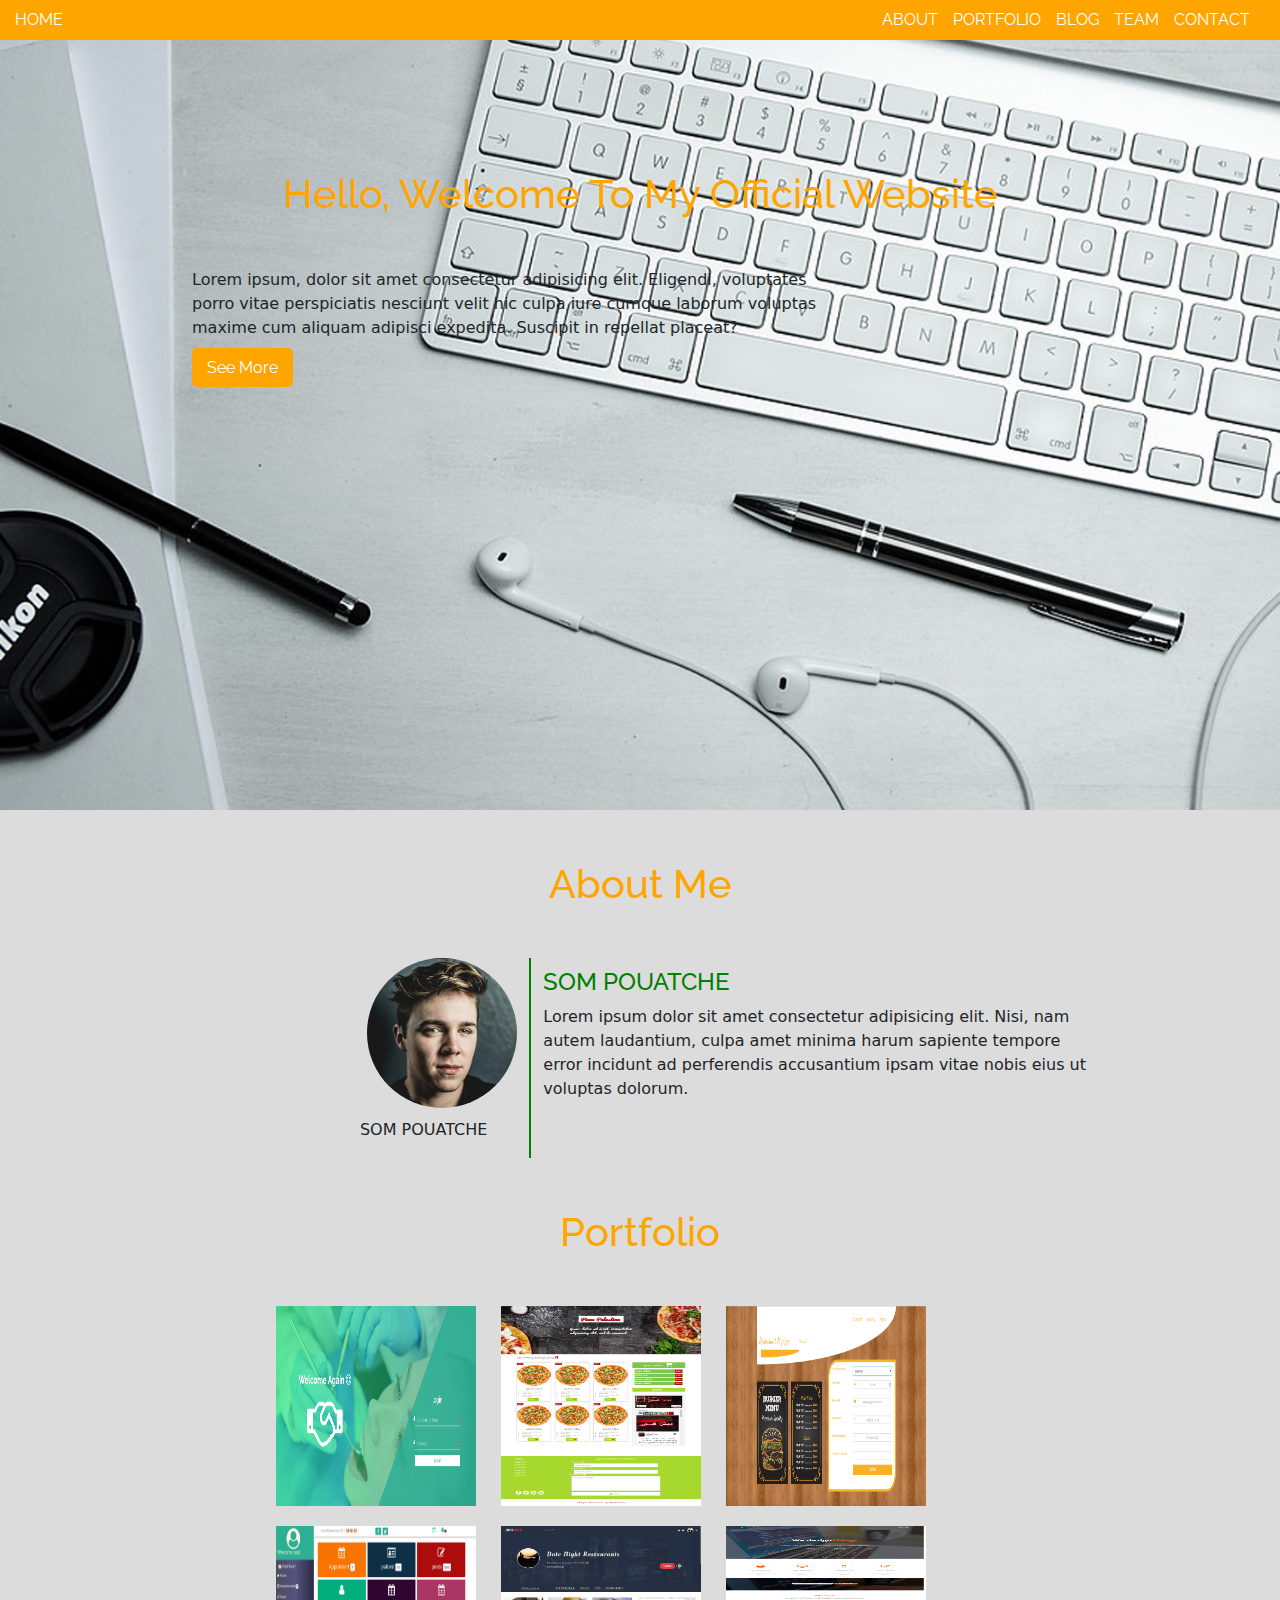
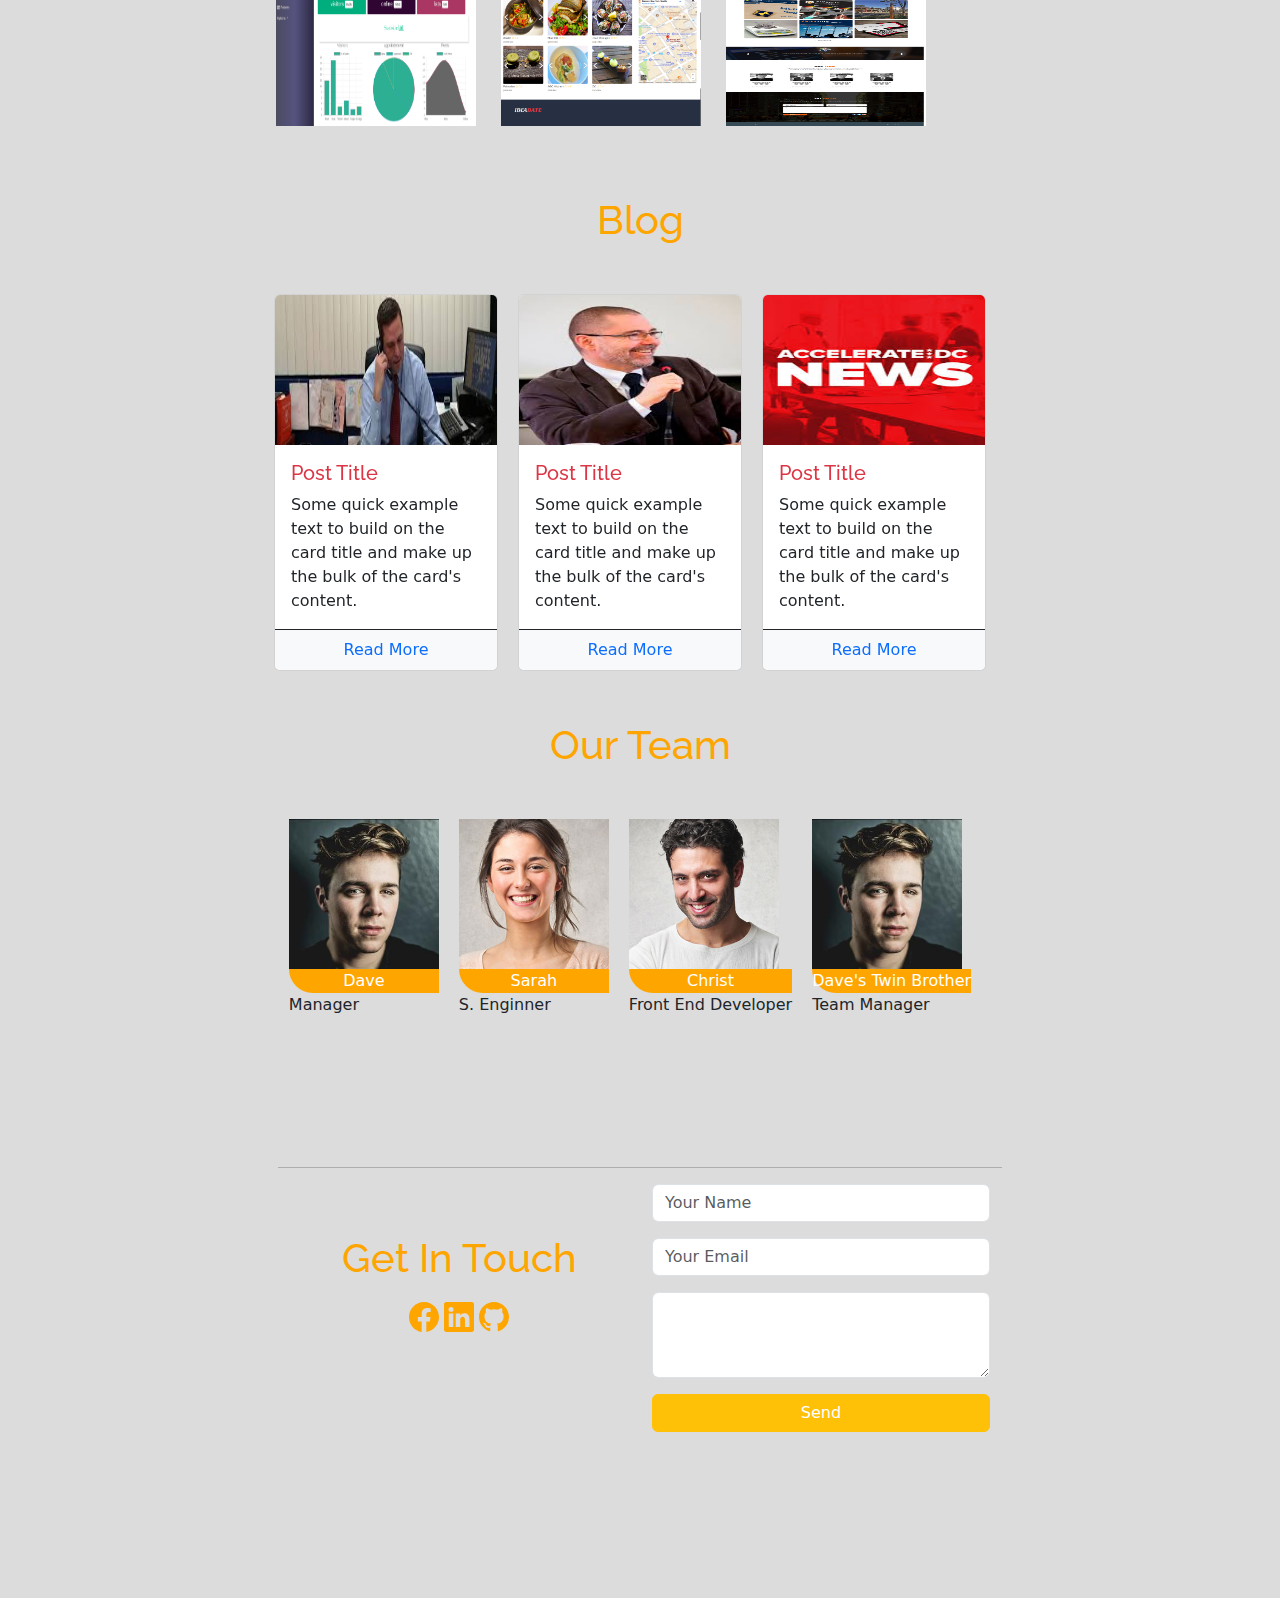
<file: DI_Bootcamp/PortfolioProject/index.html>
<!DOCTYPE html>
<html lang="en">
<head>
    <meta charset="UTF-8">
    <meta http-equiv="X-UA-Compatible" content="IE=edge">
    <meta name="viewport" content="width=device-width, initial-scale=1.0">
    <link href="https://cdn.jsdelivr.net/npm/bootstrap@5.2.3/dist/css/bootstrap.min.css" rel="stylesheet">
    <script src="https://cdn.jsdelivr.net/npm/bootstrap@5.2.3/dist/js/bootstrap.bundle.min.js"></script>
    <link rel="stylesheet" href="main.css">
    <title>Portfolio</title>
</head>
<body>
    
    <div class="banniere" id="#home">
        <header class="header">
          <a href="#home">HOME</a>
            <nav>
                <ul>
                    <li><a href="#about">ABOUT</a></li>
                    <li><a href="#portfolio">PORTFOLIO</a></li>
                    <li><a href="#blog">BLOG</a></li>
                    <li><a href="#team">TEAM</a></li>
                    <li><a href="#contact">CONTACT</a></li>
                </ul>
            </nav>
        </header>
        <div class="entete">
            <h1>hello, welcome to my official website</h1>
            <p class="text">Lorem ipsum, dolor sit amet consectetur adipisicing elit. Eligendi, voluptates  <br>
                porro vitae perspiciatis nesciunt velit hic culpa iure cumque laborum voluptas <br>
                 maxime cum aliquam adipisci expedita. Suscipit in repellat placeat?</p>
            <div class="bouton"><a href="#">See More</a></div>
        </div>
    </div>
    <section class="about" id="about">
        <div class="col-md-12">
            <h1>about me</h1>
        </div>
        <div class="row">
            <div class="col-md-5 cadre1">
                <img src="images/face1.jpg" alt="face1">
                <p class="cadre1_nom">SOM POUATCHE</p>
            </div>
            <div class="col-md-7 cadre2">
                <h4>SOM POUATCHE</h4>
                <p class="cadre2_text">
                    Lorem ipsum dolor sit amet consectetur adipisicing elit. Nisi, nam autem laudantium, culpa
                     amet minima harum sapiente tempore error incidunt ad perferendis accusantium ipsam vitae 
                     nobis eius ut voluptas dolorum.
                </p>

            </div>
        </div>
    </section>
    <section class="portfolio" id="portfolio">
        <div class="col-md-12">
            <h1>portfolio</h1>
        </div>
        <div class="image_folio">
            <img src="images/portfolio/port13.png" alt="" width="200" height="200">
            <img src="images/portfolio/port11.png" alt="" width="200" height="200">
            <img src="images/portfolio/port6.png" alt="" width="200" height="200">
            <img src="images/portfolio/port8.png" alt="" width="200" height="200">
            <img src="images/portfolio/port3.png" alt="" width="200" height="200">
            <img src="images/portfolio/port7.png" alt="" width="200" height="200">
        </div>
    </section>
    <section class="blog" id="blog">
        <div class="col-md-12">
            <h1>blog</h1>
        </div>
        <div class="image_blog">
            <div class="card" style="width: 14rem;">
                <img src="images/blog/polit.jpg" class="card-img-top" alt="image_blog" width="100" height="150">
                <div class="card-body">
                    <h5 class="card-title text-danger">Post Title</h5>
                    <p class="card-text">Some quick example text to build on the card title and make up the bulk of the card's content.</p>
                </div>
                <div class="card-footer bg-light border-dark text-primary text-center">Read More</div>
                
            </div>
            <div class="card" style="width: 14rem;">
                <img src="images/blog/imag2.jpg" class="card-img-top" alt="image_blog" width="100" height="150">
                <div class="card-body">
                    <h5 class="card-title text-danger">Post Title</h5>
                    <p class="card-text">Some quick example text to build on the card title and make up the bulk of the card's content.</p>
                </div>
                <div class="card-footer bg-light border-dark text-primary text-center">Read More</div>
                
            </div>
            <div class="card" style="width: 14rem;">
                <img src="images/blog/images.jpg" class="card-img-top" alt="image_blog" width="100" height="150">
                <div class="card-body">
                    <h5 class="card-title text-danger">Post Title</h5>
                    <p class="card-text">Some quick example text to build on the card title and make up the bulk of the card's content.</p>
                </div>
                <div class="card-footer bg-light border-dark text-primary text-center">Read More</div>
            </div>
        </div>
    </section>
    <section class="team" id="team">
        <div class="col-md-12">
            <h1>our team</h1>
        </div>
        <div class="image_team">
            <div class="team1">
                <img src="images/face1.jpg" alt="image_team" width="150" height="150">
                <div class="team1_name">Dave</div>
                <div>Manager</div>
            </div>
            <div class="team1">
                <img src="images/face2.jpg" alt="image_team" width="150" height="150">
                <div class="team1_name">Sarah</div>
                <div>S. Enginner</div>
            </div>
            <div class="team1">
                <img src="images/face3.jpg" alt="image_team" width="150" height="150">
                <div class="team1_name">Christ</div>
                <div>Front End Developer</div>
            </div>
            <div class="team1">
                <img src="images/face1.jpg" alt="image_team" width="150" height="150">
                <div class="team1_name">Dave's Twin Brother</div>
                <div>Team Manager</div>
            </div>
        </div>
    </section>
    
    <section class="row contact" id="contact">
        <hr>
        <div class="col-md-6">
            <h1>get in touch</h1>
            <div class="icone">
                <svg xmlns="http://www.w3.org/2000/svg" width="30" height="30" fill="currentColor" class="bi bi-facebook" viewBox="0 0 16 16">
                    <path d="M16 8.049c0-4.446-3.582-8.05-8-8.05C3.58 0-.002 3.603-.002 8.05c0 4.017 2.926 7.347 6.75 7.951v-5.625h-2.03V8.05H6.75V6.275c0-2.017 1.195-3.131 3.022-3.131.876 0 1.791.157 1.791.157v1.98h-1.009c-.993 0-1.303.621-1.303 1.258v1.51h2.218l-.354 2.326H9.25V16c3.824-.604 6.75-3.934 6.75-7.951z"/>
                </svg>
                <svg xmlns="http://www.w3.org/2000/svg" width="30" height="30" fill="currentColor" class="bi bi-linkedin" viewBox="0 0 16 16">
                    <path d="M0 1.146C0 .513.526 0 1.175 0h13.65C15.474 0 16 .513 16 1.146v13.708c0 .633-.526 1.146-1.175 1.146H1.175C.526 16 0 15.487 0 14.854V1.146zm4.943 12.248V6.169H2.542v7.225h2.401zm-1.2-8.212c.837 0 1.358-.554 1.358-1.248-.015-.709-.52-1.248-1.342-1.248-.822 0-1.359.54-1.359 1.248 0 .694.521 1.248 1.327 1.248h.016zm4.908 8.212V9.359c0-.216.016-.432.08-.586.173-.431.568-.878 1.232-.878.869 0 1.216.662 1.216 1.634v3.865h2.401V9.25c0-2.22-1.184-3.252-2.764-3.252-1.274 0-1.845.7-2.165 1.193v.025h-.016a5.54 5.54 0 0 1 .016-.025V6.169h-2.4c.03.678 0 7.225 0 7.225h2.4z"/>
                </svg>
                <svg xmlns="http://www.w3.org/2000/svg" width="30" height="30" fill="currentColor" class="bi bi-github" viewBox="0 0 16 16">
                    <path d="M8 0C3.58 0 0 3.58 0 8c0 3.54 2.29 6.53 5.47 7.59.4.07.55-.17.55-.38 0-.19-.01-.82-.01-1.49-2.01.37-2.53-.49-2.69-.94-.09-.23-.48-.94-.82-1.13-.28-.15-.68-.52-.01-.53.63-.01 1.08.58 1.23.82.72 1.21 1.87.87 2.33.66.07-.52.28-.87.51-1.07-1.78-.2-3.64-.89-3.64-3.95 0-.87.31-1.59.82-2.15-.08-.2-.36-1.02.08-2.12 0 0 .67-.21 2.2.82.64-.18 1.32-.27 2-.27.68 0 1.36.09 2 .27 1.53-1.04 2.2-.82 2.2-.82.44 1.1.16 1.92.08 2.12.51.56.82 1.27.82 2.15 0 3.07-1.87 3.75-3.65 3.95.29.25.54.73.54 1.48 0 1.07-.01 1.93-.01 2.2 0 .21.15.46.55.38A8.012 8.012 0 0 0 16 8c0-4.42-3.58-8-8-8z"/>
                </svg>
            </div>
        </div>
        <div class="col-md-6">
            <div class="mb-3">
                <input type="text" class="form-control" placeholder="Your Name">
            </div>
            <div class="mb-3">
                <input type="email" class="form-control" placeholder="Your Email">
            </div>
            <div class="mb-3">
                <textarea class="form-control" rows="3"></textarea>
            </div>
            <button class="btn btn-warning mb-3 col-md-12 text-white" type="submit">
                Send
            </button>
            
        </div>
    </section>
</body>
</html>
</file>
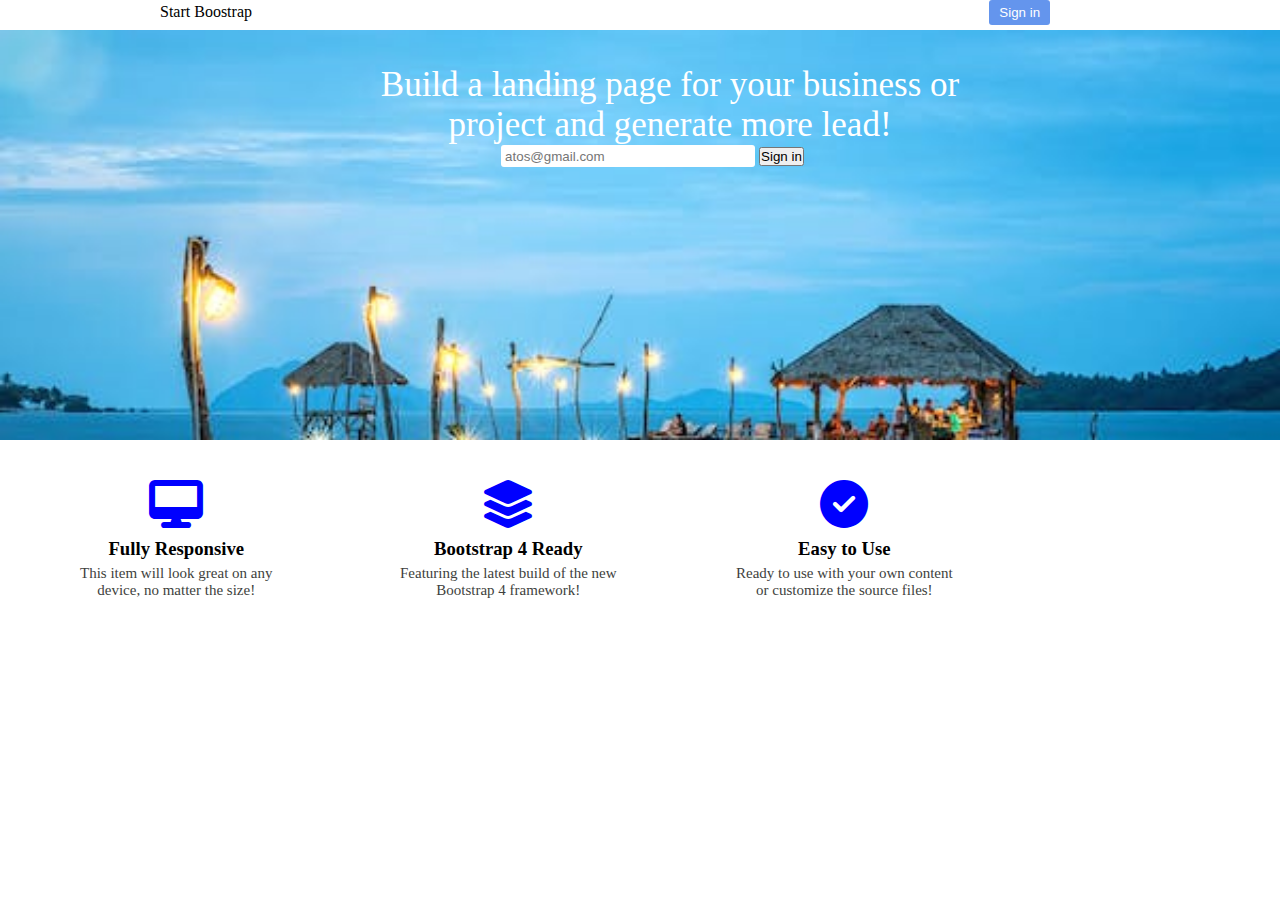
<file: DI_Bootcamp/week1/DAY1/TEST01/index.html>
<!DOCTYPE html>
<html lang="en">
  <head>
    <meta charset="utf-8" />
    <link rel="stylesheet" href="https://cdnjs.cloudflare.com/ajax/libs/font-awesome/6.1.1/css/all.min.css">
    <link rel="stylesheet" href="styl.css">
    <title>Landing Page</title>
  </head>
  <body>
 <!----------------------------NAV BAR------------------ -->
    <nav class="navbar">
        <span class="logo_">Start Boostrap</span>
        <button type="submit" class="btn-signin">Sign in</button>
    </nav>
    <!-- -------------------------HEADER ------------------------------------->
    <header id="img_bg">
        <article class="img_bg">
            <p class="info">Build a landing page for your business or project and generate more lead!</p>
            <form action="#">
                <input type="email" name="" id="email" placeholder="atos@gmail.com">
                <button type="submit" class="btn-singup">Sign in</button>
            </form>
        </article>
    </header>
    <!-- ICONS -->
    <article id="ico" class="ico">
        <section class="fully_respo">
            <i class="fa-sharp fa-solid fa-desktop fa-3x"></i>
            <h3>Fully Responsive</h3>
            <p>This item will look great on any <br> device, no matter the size!</p>
        </section>
        <section class="bootstrap">
            <i class="fa-sharp fa-solid fa-layer-group fa-3x"></i>
            <h3>Bootstrap 4 Ready</h3>
            <p>Featuring the latest build of the new <br> Bootstrap 4 framework!</p>
        </section>
        <section class="easy">
            <i class="fa-sharp fa-solid fa-circle-check fa-3x"></i>
            <h3>Easy to Use</h3>
            <p>Ready to use with your own content <br> or customize the source files!</p>
        </section>
    </article>
  </body>
</html>
</file>
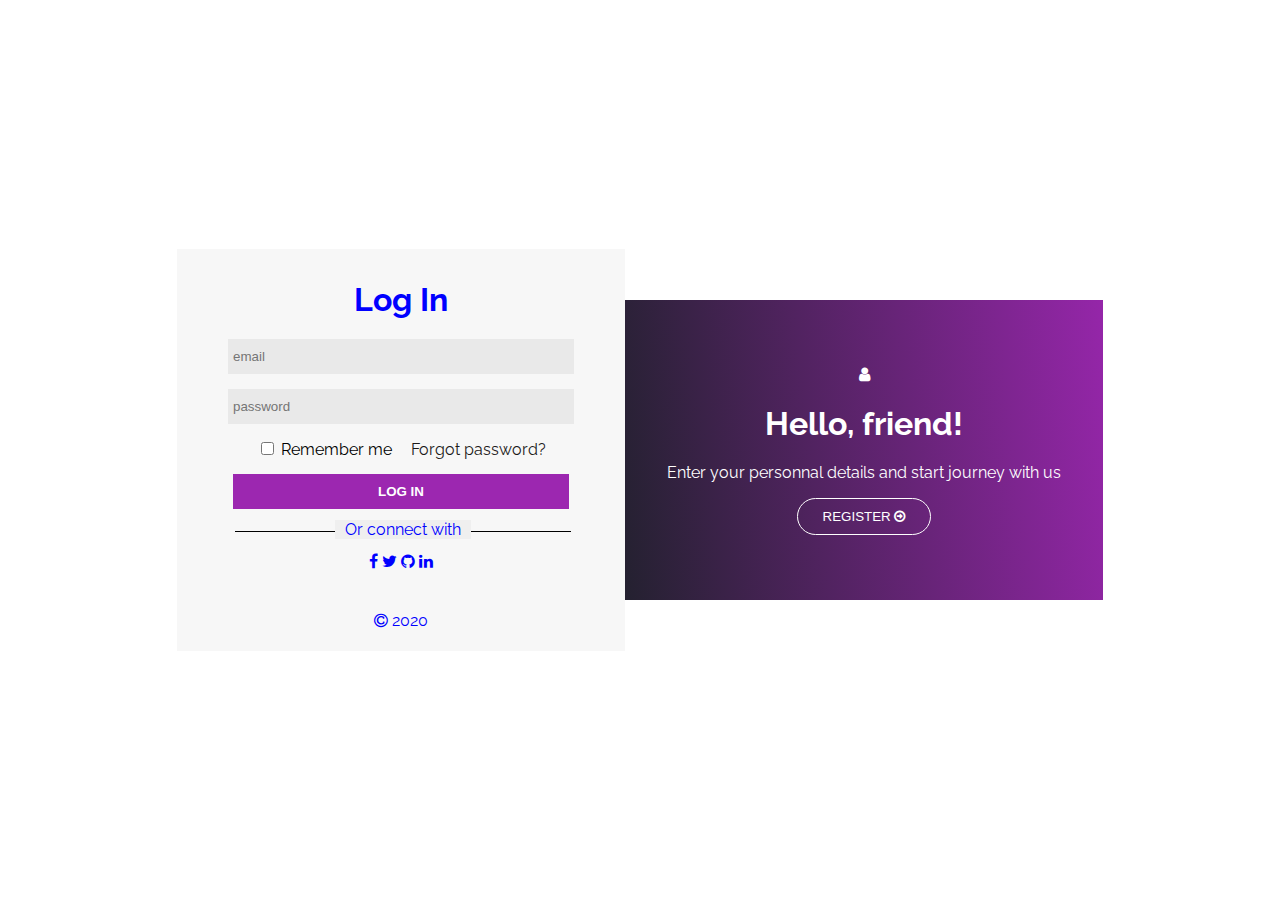
<file: DI_Bootcamp/week1/DAY2/EXERCICE_ XPNINJA/index.html>
<!DOCTYPE html>
<html lang="en">

<head>
    <meta charset="UTF-8" type="text/html">
    <meta name="viewport" content="width=Page, initial-scale=1.0">
    <link rel="stylesheet" href="https://cdnjs.cloudflare.com/ajax/libs/font-awesome/4.7.0/css/font-awesome.min.css">
    <link rel="stylesheet" href="style.css">
    <title>Login page</title>
</head>

<body>

    <div class="content">
        <div class="zone1">
            <h1>Log In</h1>
            <div>
                <input type="email" class="input" placeholder="email">
            </div>
            <div class="mt-15">
                <input type="password" class="input" placeholder="password">
            </div>
            <div class="mt-15">
                <div class="remember">
                    <input type="checkbox" name="chk" id="chk">
                    <label for="remember"><span style="rmb">Remember me</span></label>
                </div>
                <div class="remember">
                    <p class="pwd"><a href="">Forgot password?</a></p>
                </div>
            </div>
            <div class="mt-15">
                <button class="btn">LOG IN</button>
            </div>
            <div id="txt2">
                <p class="awd"> <span>Or connect with</span> </p>
            </div>
            <div>
                <i class="fa fa-facebook icon-size" aria-hidden="true"></i>
                <i class="fa fa-twitter icon-size" aria-hidden="true"></i>
                <i class="fa fa-github icon-size" aria-hidden="true"></i>
                <i class="fa fa-linkedin icon-size" aria-hidden="true"></i>
            </div>
            <div id="cp">
                <p><i class="fa fa-copyright" aria-hidden="true"></i> 2020</p>
            </div>
        </div>
        <div class="zone2">
            <i class="fa fa-user icon-size-xl" aria-hidden="true"></i>
            <h1>Hello, friend!</h1>
            <p>Enter your personnal details and start journey with us</p>
            <button class="login">REGISTER <i class="fa fa-arrow-circle-o-right" aria-hidden="true"></i> </button>
        </div>
    </div>

</body>

</html>
</file>
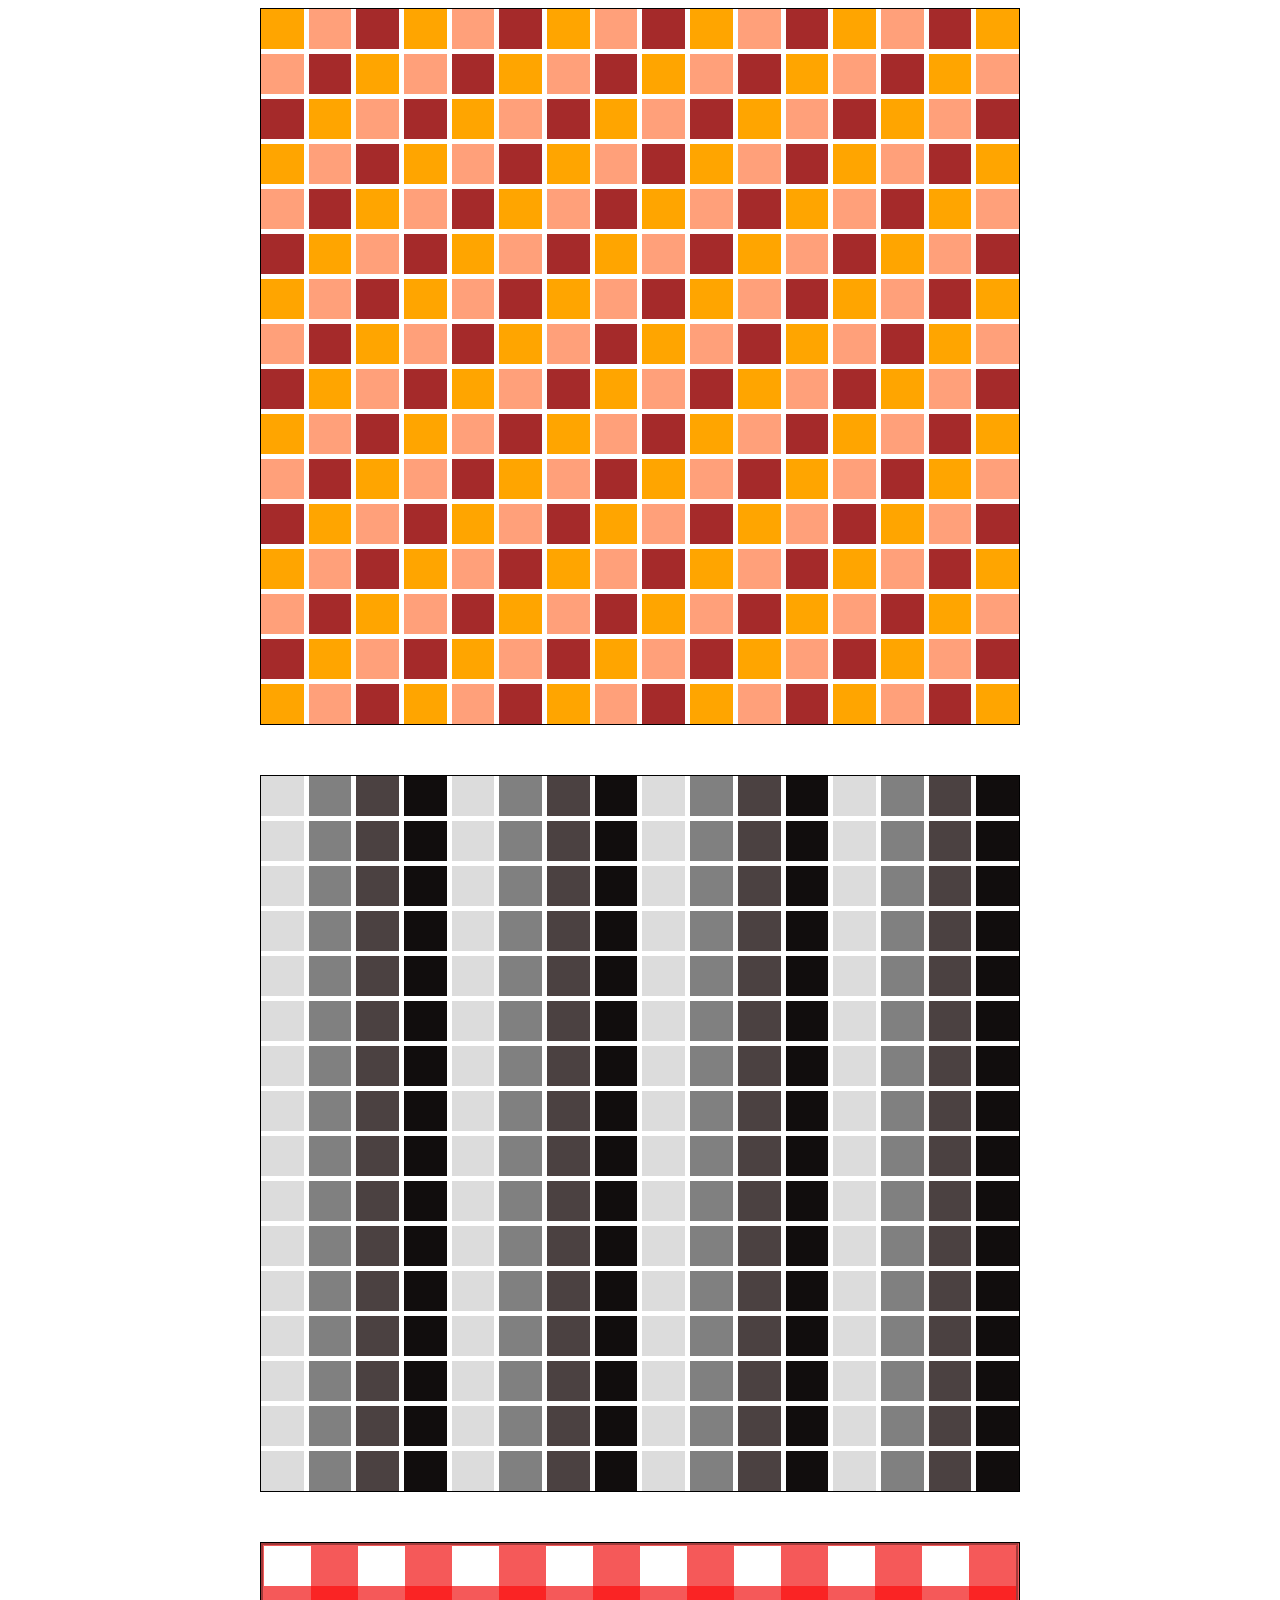
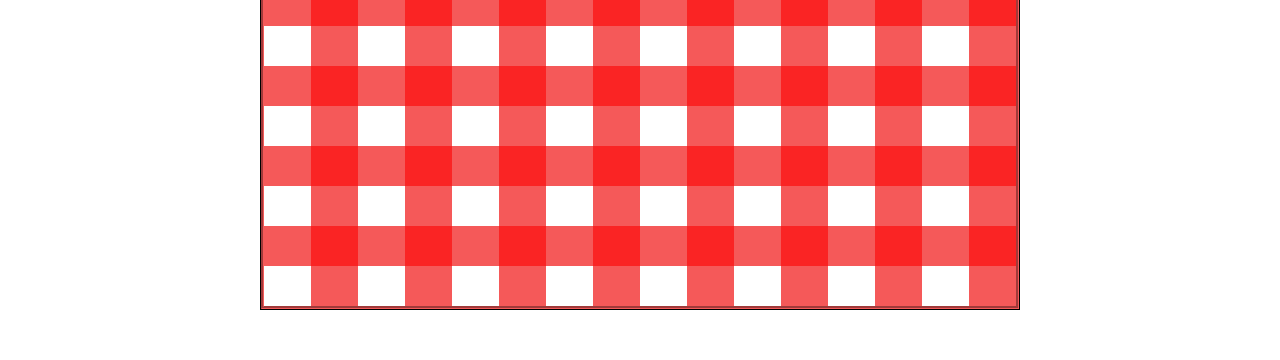
<file: DI_Bootcamp/week1/DAY3/NINJA/index.html>
<html>
    <head>
        <meta charset="utf-8">
        <link rel="stylesheet" href="main.css">
    </head>
    <body>

      <!--STEP-1-->

        <div class="contaner">
         <div class="o"></div> <div class="k"></div>
         <div class="m"></div>  <div class="o"></div>
         <dv class="k"></dv> <div class="m"></div>
         <div class="o"></div> <div class="k"></div>
         <div class="m"></div>  <div class="o"></div>
         <dv class="k"></dv> <div class="m"></div>
         <div class="o"></div> <div class="k"></div>
         <div class="m"></div>  <div class="o"></div>
         <dv class="k"></dv> <div class="m"></div>
         <div class="o"></div> <div class="k"></div>
         <div class="m"></div>  <div class="o"></div>
         <dv class="k"></dv> <div class="m"></div>
         <div class="o"></div> <div class="k"></div>
         <div class="m"></div>  <div class="o"></div>
         <dv class="k"></dv> <div class="m"></div>
         <div class="o"></div> <div class="k"></div>
         <div class="m"></div>  <div class="o"></div>
         <dv class="k"></dv> <div class="m"></div>
         <div class="o"></div> <div class="k"></div>
         <div class="m"></div>  <div class="o"></div>
         <dv class="k"></dv> <div class="m"></div>
         <div class="o"></div> <div class="k"></div>
         <div class="m"></div>  <div class="o"></div>
         <dv class="k"></dv> <div class="m"></div>
         <div class="o"></div> <div class="k"></div>
         <div class="m"></div>  <div class="o"></div>
         <dv class="k"></dv> <div class="m"></div>
         <div class="o"></div> <div class="k"></div>
         <div class="m"></div>  <div class="o"></div>
         <dv class="k"></dv> <div class="m"></div>
         <div class="o"></div> <div class="k"></div>
         <div class="m"></div>  <div class="o"></div>
         <dv class="k"></dv> <div class="m"></div>
         <div class="o"></div> <div class="k"></div>
         <div class="m"></div>  <div class="o"></div>
         <dv class="k"></dv> <div class="m"></div>
         <div class="o"></div> <div class="k"></div>
         <div class="m"></div>  <div class="o"></div>
         <dv class="k"></dv> <div class="m"></div>
         <div class="o"></div> <div class="k"></div>
         <div class="m"></div>  <div class="o"></div>
         <dv class="k"></dv> <div class="m"></div>
         <div class="o"></div> <div class="k"></div>
         <div class="m"></div>  <div class="o"></div>
         <dv class="k"></dv> <div class="m"></div>
         <div class="o"></div> <div class="k"></div>
         <div class="m"></div>  <div class="o"></div>
         <dv class="k"></dv> <div class="m"></div>
         <div class="o"></div> <div class="k"></div>
         <div class="m"></div>  <div class="o"></div>
         <dv class="k"></dv> <div class="m"></div>
         <div class="o"></div> <div class="k"></div>
         <div class="m"></div>  <div class="o"></div>
         <dv class="k"></dv> <div class="m"></div>
         <div class="o"></div> <div class="k"></div>
         <div class="m"></div>  <div class="o"></div>
         <dv class="k"></dv> <div class="m"></div>
         <div class="o"></div> <div class="k"></div>
         <div class="m"></div>  <div class="o"></div>
         <dv class="k"></dv> <div class="m"></div>
         <div class="o"></div> <div class="k"></div>
         <div class="m"></div>  <div class="o"></div>
         <dv class="k"></dv> <div class="m"></div>
         <div class="o"></div> <div class="k"></div>
         <div class="m"></div>  <div class="o"></div>
         <dv class="k"></dv> <div class="m"></div>
         <div class="o"></div> <div class="k"></div>
         <div class="m"></div>  <div class="o"></div>
         <dv class="k"></dv> <div class="m"></div>
         <div class="o"></div> <div class="k"></div>
         <div class="m"></div>  <div class="o"></div>
         <dv class="k"></dv> <div class="m"></div>
         <div class="o"></div> <div class="k"></div>
         <div class="m"></div>  <div class="o"></div>
         <dv class="k"></dv> <div class="m"></div>
         <div class="o"></div> <div class="k"></div>
         <div class="m"></div>  <div class="o"></div>
         <dv class="k"></dv> <div class="m"></div>
         <div class="o"></div> <div class="k"></div>
         <div class="m"></div>  <div class="o"></div>
         <dv class="k"></dv> <div class="m"></div>
         <div class="o"></div> <div class="k"></div>
         <div class="m"></div>  <div class="o"></div>
         <dv class="k"></dv> <div class="m"></div>
         <div class="o"></div> <div class="k"></div>
         <div class="m"></div>  <div class="o"></div>
         <dv class="k"></dv> <div class="m"></div>
         <div class="o"></div> <div class="k"></div>
         <div class="m"></div>  <div class="o"></div>
         <dv class="k"></dv> <div class="m"></div>
         <div class="o"></div> <div class="k"></div>
         <div class="m"></div>  <div class="o"></div>
         <dv class="k"></dv> <div class="m"></div>
         <div class="o"></div> <div class="k"></div>
         <div class="m"></div>  <div class="o"></div>
         <dv class="k"></dv> <div class="m"></div>
         <div class="o"></div> <div class="k"></div>
         <div class="m"></div>  <div class="o"></div>
         <dv class="k"></dv> <div class="m"></div>
         <div class="o"></div> <div class="k"></div>
         <div class="m"></div>  <div class="o"></div>
         <dv class="k"></dv> <div class="m"></div>
         <div class="o"></div> <div class="k"></div>
         <div class="m"></div>  <div class="o"></div>
         <dv class="k"></dv> <div class="m"></div>
         <div class="o"></div> <div class="k"></div>
         <div class="m"></div>  <div class="o"></div>
         <dv class="k"></dv> <div class="m"></div>
         <div class="o"></div> <div class="k"></div>
         <div class="m"></div>  <div class="o"></div>
         <dv class="k"></dv> <div class="m"></div>
         <div class="o"></div> <div class="k"></div>
         <div class="m"></div>  <div class="o"></div>
         <dv class="k"></dv> <div class="m"></div>
         <div class="o"></div> <div class="k"></div>
         <div class="m"></div>  <div class="o"></div>
         <dv class="k"></dv> <div class="m"></div>
         <div class="o"></div> <div class="k"></div>
         <div class="m"></div>  <div class="o"></div>
         <dv class="k"></dv> <div class="m"></div>
         <div class="o"></div> <div class="k"></div>
         <div class="m"></div>  <div class="o"></div>
         <dv class="k"></dv> <div class="m"></div>
         <div class="o"></div> <div class="k"></div>
         <div class="m"></div>  <div class="o"></div>
         <dv class="k"></dv> <div class="m"></div>
         <div class="o"></div> <div class="k"></div>
         <div class="m"></div>  <div class="o"></div>
         </div>
        <!---- step2  ---->
        <div class="contaner2">
            <div class="gi"></div><div class="gn"></div> <div class="g"></div> <div class="gS"></div>
            <div class="gi"></div><div class="gn"></div> <div class="g"></div> <div class="gS"></div>
            <div class="gi"></div> <div class="gn"></div> <div class="g"></div> <div class="gS"></div>
            <div class="gi"></div> <div class="gn"></div> <div class="g"></div> <div class="gS"></div>
            <div class="gi"></div> <div class="gn"></div> <div class="g"></div> <div class="gS"></div>
            <div class="gi"></div> <div class="gn"></div> <div class="g"></div> <div class="gS"></div>
            <div class="gi"></div> <div class="gn"></div> <div class="g"></div> <div class="gS"></div>
            <div class="gi"></div> <div class="gn"></div> <div class="g"></div> <div class="gS"></div>
            <div class="gi"></div> <div class="gn"></div> <div class="g"></div> <div class="gS"></div>
            <div class="gi"></div> <div class="gn"></div> <div class="g"></div> <div class="gS"></div>
            <div class="gi"></div> <div class="gn"></div> <div class="g"></div> <div class="gS"></div>
            <div class="gi"></div> <div class="gn"></div> <div class="g"></div> <div class="gS"></div>
            <div class="gi"></div> <div class="gn"></div> <div class="g"></div> <div class="gS"></div>
            <div class="gi"></div> <div class="gn"></div> <div class="g"></div> <div class="gS"></div>
            <div class="gi"></div> <div class="gn"></div> <div class="g"></div> <div class="gS"></div>
            <div class="gi"></div> <div class="gn"></div> <div class="g"></div> <div class="gS"></div>
            <div class="gi"></div> <div class="gn"></div> <div class="g"></div> <div class="gS"></div>
            <div class="gi"></div> <div class="gn"></div> <div class="g"></div> <div class="gS"></div>
            <div class="gi"></div> <div class="gn"></div> <div class="g"></div> <div class="gS"></div>
            <div class="gi"></div> <div class="gn"></div> <div class="g"></div> <div class="gS"></div>
            <div class="gi"></div> <div class="gn"></div> <div class="g"></div> <div class="gS"></div>
            <div class="gi"></div> <div class="gn"></div> <div class="g"></div> <div class="gS"></div>
            <div class="gi"></div> <div class="gn"></div> <div class="g"></div> <div class="gS"></div>
            <div class="gi"></div> <div class="gn"></div> <div class="g"></div> <div class="gS"></div>
            <div class="gi"></div> <div class="gn"></div> <div class="g"></div> <div class="gS"></div>
            <div class="gi"></div> <div class="gn"></div> <div class="g"></div> <div class="gS"></div>
            <div class="gi"></div> <div class="gn"></div> <div class="g"></div> <div class="gS"></div>
            <div class="gi"></div> <div class="gn"></div> <div class="g"></div> <div class="gS"></div>
            <div class="gi"></div> <div class="gn"></div> <div class="g"></div> <div class="gS"></div>
            <div class="gi"></div> <div class="gn"></div> <div class="g"></div> <div class="gS"></div>
            <div class="gi"></div> <div class="gn"></div> <div class="g"></div> <div class="gS"></div>
            <div class="gi"></div> <div class="gn"></div> <div class="g"></div> <div class="gS"></div>
            <div class="gi"></div> <div class="gn"></div> <div class="g"></div> <div class="gS"></div>
            <div class="gi"></div> <div class="gn"></div> <div class="g"></div> <div class="gS"></div>
            <div class="gi"></div> <div class="gn"></div> <div class="g"></div> <div class="gS"></div>
            <div class="gi"></div> <div class="gn"></div> <div class="g"></div> <div class="gS"></div>
            <div class="gi"></div> <div class="gn"></div> <div class="g"></div> <div class="gS"></div>
            <div class="gi"></div> <div class="gn"></div> <div class="g"></div> <div class="gS"></div>
            <div class="gi"></div> <div class="gn"></div> <div class="g"></div> <div class="gS"></div>
            <div class="gi"></div> <div class="gn"></div> <div class="g"></div> <div class="gS"></div>
            <div class="gi"></div> <div class="gn"></div> <div class="g"></div> <div class="gS"></div>
            <div class="gi"></div> <div class="gn"></div> <div class="g"></div> <div class="gS"></div>
            <div class="gi"></div> <div class="gn"></div> <div class="g"></div> <div class="gS"></div>
            <div class="gi"></div> <div class="gn"></div> <div class="g"></div> <div class="gS"></div>
            <div class="gi"></div> <div class="gn"></div> <div class="g"></div> <div class="gS"></div>
            <div class="gi"></div> <div class="gn"></div> <div class="g"></div> <div class="gS"></div>
            <div class="gi"></div> <div class="gn"></div> <div class="g"></div> <div class="gS"></div>
            <div class="gi"></div> <div class="gn"></div> <div class="g"></div> <div class="gS"></div>
            <div class="gi"></div> <div class="gn"></div> <div class="g"></div> <div class="gS"></div>
            <div class="gi"></div> <div class="gn"></div> <div class="g"></div> <div class="gS"></div>
            <div class="gi"></div> <div class="gn"></div> <div class="g"></div> <div class="gS"></div>
            <div class="gi"></div> <div class="gn"></div> <div class="g"></div> <div class="gS"></div>
            <div class="gi"></div> <div class="gn"></div> <div class="g"></div> <div class="gS"></div>
            <div class="gi"></div> <div class="gn"></div> <div class="g"></div> <div class="gS"></div>
            <div class="gi"></div> <div class="gn"></div> <div class="g"></div> <div class="gS"></div>
            <div class="gi"></div> <div class="gn"></div> <div class="g"></div> <div class="gS"></div>
            <div class="gi"></div> <div class="gn"></div> <div class="g"></div> <div class="gS"></div>
            <div class="gi"></div> <div class="gn"></div> <div class="g"></div> <div class="gS"></div>
            <div class="gi"></div> <div class="gn"></div> <div class="g"></div> <div class="gS"></div>
            <div class="gi"></div> <div class="gn"></div> <div class="g"></div> <div class="gS"></div>
            <div class="gi"></div> <div class="gn"></div> <div class="g"></div> <div class="gS"></div>
            <div class="gi"></div> <div class="gn"></div> <div class="g"></div> <div class="gS"></div>
            <div class="gi"></div> <div class="gn"></div> <div class="g"></div> <div class="gS"></div>
            <div class="gi"></div> <div class="gn"></div> <div class="g"></div> <div class="gS"></div>


        </div>
      <!-------- STEP-2--------->
      <div class="contour">
      <div class="contaner3">
          <div class="b"></div> <div class="r_c"></div> <div class="b"></div> <div class="r_c"></div> <div class="b"></div> <div class="r_c"></div> <div class="b"></div> <div class="r_c"></div>
        <div class="b"></div> <div class="r_c"></div> <div class="b"></div> <div class="r_c"></div> <div class="b"></div> <div class="r_c"></div> <div class="b"></div> <div class="r_c"> </div>
        <div class ="r_c"></div><div class ="r_f"></div><div class ="r_c"></div><div class ="r_f"></div><div class ="r_c"></div><div class ="r_f"></div><div class ="r_c"></div><div class ="r_f"></div>
        <div class ="r_c"></div><div class ="r_f"></div><div class ="r_c"></div><div class ="r_f"></div><div class ="r_c"></div><div class ="r_f"></div><div class ="r_c"></div><div class ="r_f"></div>
        <div class="b"></div> <div class="r_c"></div> <div class="b"></div> <div class="r_c"></div> <div class="b"></div> <div class="r_c"></div> <div class="b"></div> <div class="r_c"></div>
        <div class="b"></div> <div class="r_c"></div> <div class="b"></div> <div class="r_c"></div> <div class="b"></div> <div class="r_c"></div> <div class="b"></div> <div class="r_c"> </div>
        <div class ="r_c"></div><div class ="r_f"></div><div class ="r_c"></div><div class ="r_f"></div><div class ="r_c"></div><div class ="r_f"></div><div class ="r_c"></div><div class ="r_f"></div>
        <div class ="r_c"></div><div class ="r_f"></div><div class ="r_c"></div><div class ="r_f"></div><div class ="r_c"></div><div class ="r_f"></div><div class ="r_c"></div><div class ="r_f"></div><div class="b"></div> <div class="r_c"></div> <div class="b"></div> <div class="r_c"></div> <div class="b"></div> <div class="r_c"></div> <div class="b"></div> <div class="r_c"></div>
        <div class="b"></div> <div class="r_c"></div> <div class="b"></div> <div class="r_c"></div> <div class="b"></div> <div class="r_c"></div> <div class="b"></div> <div class="r_c"> </div>
        <div class ="r_c"></div><div class ="r_f"></div><div class ="r_c"></div><div class ="r_f"></div><div class ="r_c"></div><div class ="r_f"></div><div class ="r_c"></div><div class ="r_f"></div>
        <div class ="r_c"></div><div class ="r_f"></div><div class ="r_c"></div><div class ="r_f"></div><div class ="r_c"></div><div class ="r_f"></div><div class ="r_c"></div><div class ="r_f"></div><div class="b"></div> <div class="r_c"></div> <div class="b"></div> <div class="r_c"></div> <div class="b"></div> <div class="r_c"></div> <div class="b"></div> <div class="r_c"></div>
        <div class="b"></div> <div class="r_c"></div> <div class="b"></div> <div class="r_c"></div> <div class="b"></div> <div class="r_c"></div> <div class="b"></div> <div class="r_c"> </div>
        <div class ="r_c"></div><div class ="r_f"></div><div class ="r_c"></div><div class ="r_f"></div><div class ="r_c"></div><div class ="r_f"></div><div class ="r_c"></div><div class ="r_f"></div>
        <div class ="r_c"></div><div class ="r_f"></div><div class ="r_c"></div><div class ="r_f"></div><div class ="r_c"></div><div class ="r_f"></div><div class ="r_c"></div><div class ="r_f"></div><div class="b"></div> <div class="r_c"></div> <div class="b"></div> <div class="r_c"></div> <div class="b"></div> <div class="r_c"></div> <div class="b"></div> <div class="r_c"></div>
        <div class="b"></div> <div class="r_c"></div> <div class="b"></div> <div class="r_c"></div> <div class="b"></div> <div class="r_c"></div> <div class="b"></div> <div class="r_c"> </div>
        
      </div>
    </div>
    </body>
</html>
</file>
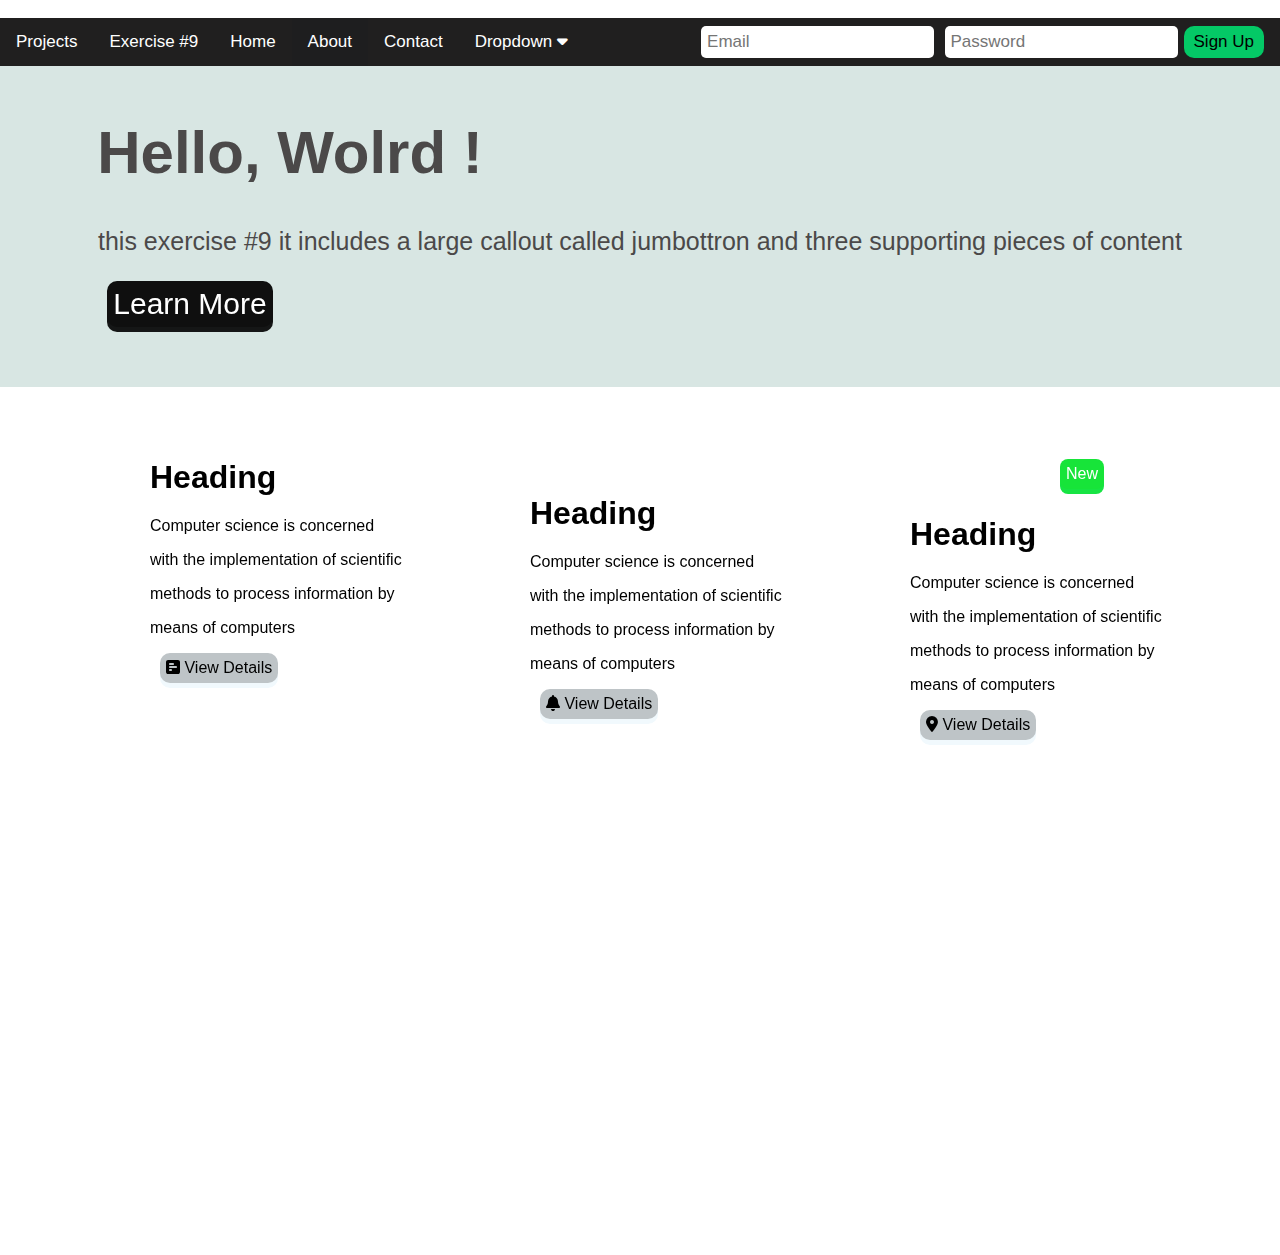
<file: DI_Bootcamp/week1/DAY4/exercises_XP/index.html>
<!DOCTYPE html>
<html lang="en">
<head>
	<meta charset="UTF-8">
	<!--<meta http-equiv="X-UA-Compatible" content="IE=edge">-->
	<meta name="viewport" content="width=device-width, initial-scale=1.0">
	<link rel="stylesheet" href="https://cdnjs.cloudflare.com/ajax/libs/font-awesome/6.1.1/css/all.min.css">
	<link rel="stylesheet" href="style.css">
	<title>Document</title>
</head>
<body><br>
	<div class="topnav">
		<a href="#about">Projects</a>
		<a href="#contact">Exercise #9</a>
		<a href="#home">Home</a>
		<a href="#about" class="active">About</a>
		<a href="#contact">Contact</a>
		<div class="dropdown">
			<button class="dropbtn">Dropdown 
			  <i class="fa fa-caret-down"></i>
			</button>
			<div class="dropdown-content">
			  <a href="#">Link 1</a>
			  <a href="#">Link 2</a>
			  <a href="#">Link 3</a>
			</div>
		  </div> 
		<div class="search-container">
		  <form action="/action_page.php">
			<input type="text" placeholder="Email" name="search">
			<input type="text" placeholder="Password" name="search">
			<button type="submit">Sign Up</button>
		  </form>
		</div>
	</div>
	<div class="header">
		<h1 class="hello_world">Hello, Wolrd !</h1>
		<p class="p_hello">this exercise #9 it includes a large callout called jumbottron and three supporting pieces of content</p>
		<a href="" class="a_hello">Learn More</a>
	</div>
	  
	<div class="contenu">
		<div class="content1">
			<h1>Heading</h1>
				<p>Computer science is concerned</p>
				<p> with the implementation of scientific</p>
			   <p>methods to process information by </p>
				<p> means of computers</p>
			<a href="" class="view"><i class="fa-solid fa-square-poll-horizontal"></i> View Details</a>
		  </div>
	
		  <div class="content2">
			<h1>Heading</h1>
				<p>Computer science is concerned</p>
				<p> with the implementation of scientific</p>
			   <p>methods to process information by </p>
				<p> means of computers</p>
			<a href="" class="view"><i class="fa-sharp fa-solid fa-bell"></i> View Details</a>
		  </div>
		  <div class="content3">
			<a href="" class="new">New</a>
			<div class="deplacer_p">
				<h1>Heading</h1>
				<p>Computer science is concerned</p>
				<p> with the implementation of scientific</p>
			   <p>methods to process information by </p>
				<p> means of computers</p>
			</div>
			<a href="" class="view3"><i class="fa-sharp fa-solid fa-location-dot"></i> View Details</a>
			
		  </div>
	</div>
	 
	  
	  
</body>
</html>
</file>
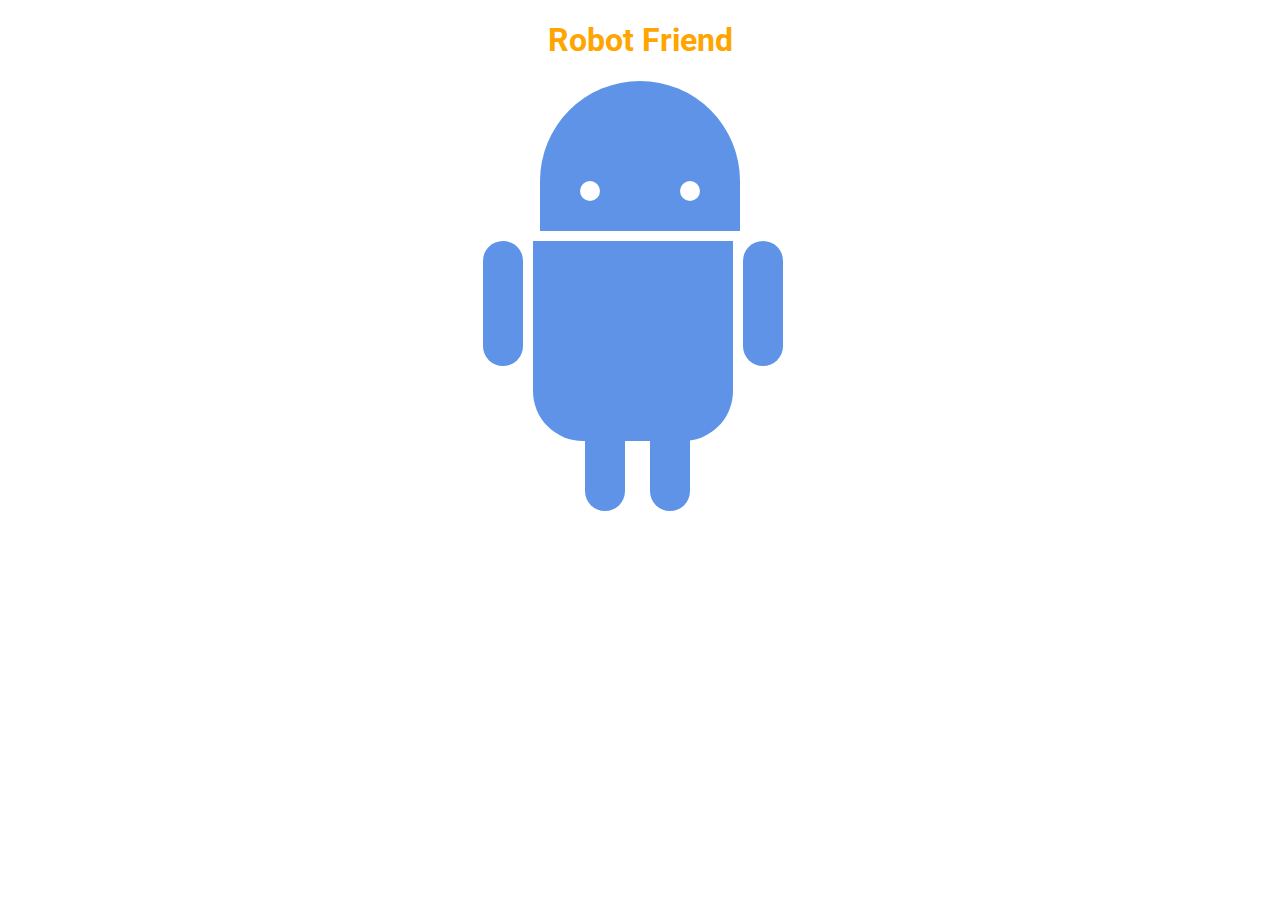
<file: DI_Bootcamp/week1/DAY5/exercice robot animation/index.html>
<!DOCTYPE html>
<html>
<head>
    <title>Ma page robot</title>
    <link rel="stylesheet" type="text/css" href="style.css">
    <link href="https://fonts.googleapis.com/css?family=Roboto" rel="stylesheet">
</head>
<body>
    <h1>Robot Friend</h1>
    <div class="robots">
        <div class="android"> 
            <div class="head"> 
                <div class="eyes"> 
                    <div class="left_eye"></div> 
                    <div class="right_eye"></div>
                </div> 
            </div> 
            <div class="upper_body"> 
                <div class="left_arm"></div> 
                <div class="torso"></div> 
                <div class="right_arm"></div> 
            </div> 
            <div class="lower_body"> 
                <div class="left_leg"></div> 
                <div class="right_leg"></div> 
            </div> 
        </div>
    </div>
</body>
</html>
</file>
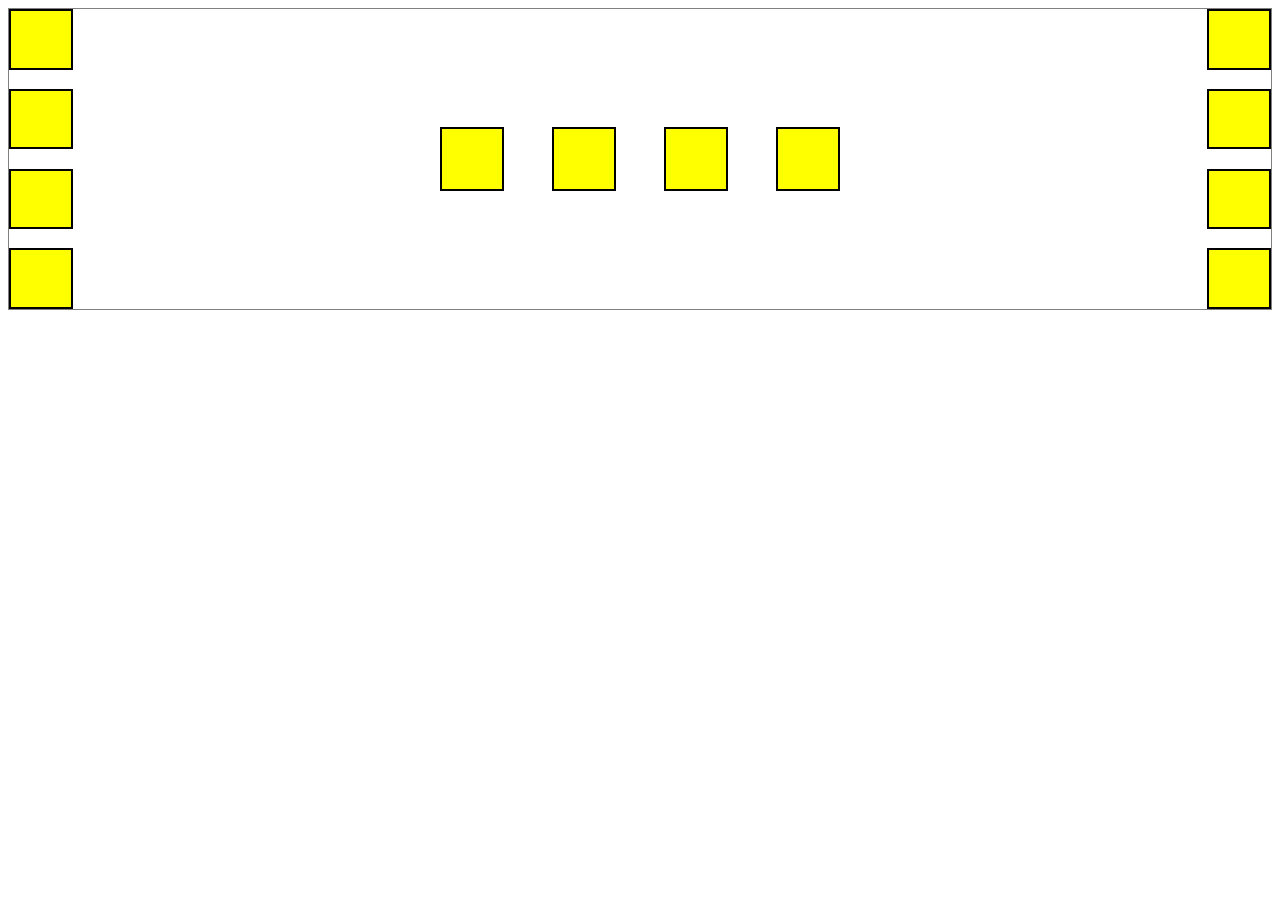
<file: DI_Bootcamp/week1/DAY3/Challenge daily/challenge.html>
<html>
    <head>
        <meta charset="utf-8">
        <link rel="stylesheet" href="main.css">
    </head>
    <body>
        <div class="container">
             <div class="left_column">
               <div class="left"></div>
               <div class="left"></div>
               <div class="left"></div>
               <div class="left"></div>
             </div>

             <div class="middle_line">
               <div class="middle"></div>
               <div class="middle"></div>
               <div class="middle"></div>
               <div class="middle"></div>
             </div>

           <div class="right_column">
            <div class="right"></div>
            <div class="right"></div>
            <div class="right"></div>
            <div class="right"></div>
           </div>
        </div>
    </body>
</html>
</file>
<file: DI_Bootcamp/PortfolioProject/main.css>
@import url('https://fonts.googleapis.com/css?family=Raleway');

html,h1,h2,h3,h4,h5,h6,a{
    font-family: "Raleway";
}
body{
    background-color: gainsboro;
}
header{
    display: flex;
    justify-content: space-between;
    align-items: center;
    position: fixed;
    padding: 5px 15px;
    background-color: orange;
    color: #fff;
    width:100%;
    height: 40px;
}
header a{
    text-decoration: none;
    color: #fff;
}
header a:hover{
    color: black;
}
nav ul{
    list-style-type: none;
}
nav ul li{
    float: left;
    margin-right: 15px;
}

nav ul li a{
    text-decoration: none;
    color: #fff;
}
/* banniere */
.banniere{
    background-image: url('images/headerback.jpg');
    background-size: cover;
    height: 90vh;


}
.entete{
    width: 70%;
   margin: auto;
   align-items: center;
   padding-top: 120px;
}
.entete h1{
    color: orange;
    text-transform: capitalize;
}

.entete .bouton a{
    text-decoration: none;
    color: #fff;
    background-color: orange;
    padding: 10px 15px;
    border-radius: 5px;
}
/* H1 */
h1{
    text-align: center;
    text-transform: capitalize;
    margin: 50px 0px;
    color: orange;
}
/* section about */
.cadre1{
    border-right: 2px solid green;
}
.cadre1 img{
    border-radius: 150px;
    width: 150px;
    height: 150px;
    display: block;
    float: right;
}
.cadre1 .cadre1_nom{
    float:right;
    clear: both;
    margin-right: 30px;
    margin-top: 10px;
}
.cadre2{
    padding-top: 10px;
}
.cadre2 h4{
    color: green;
}
.cadre2 .cadre2_text{
    width: 550px;
}
/* section portfolio */
.image_folio{
    width: 60%;
    margin: auto;
}
.image_folio img{
    margin-left: 20px;
    margin-bottom: 20px;

}
/* section blog */
.image_blog{
    display: flex;
    justify-content: center;
    align-items: center;
}
.image_blog .card{
    margin-right: 20px;
}

/* section team */
.image_team{
    display: flex;
    justify-content: center;
    align-items: center;
}
.image_team .team1{
    margin-right: 20px;
}
.image_team .team1 .team1_name{
    text-align: center;
    border-radius: 0px 0px 0px 50px;
    background-color: orange;
    color: #fff;
}
/* section contact */
.contact{
    width: 80%;
    margin: auto;
    padding: 150px;
}
.contact .icone{
    color: orange;
    text-align: center;
    margin-top: -30px;
}
</file>
<file: DI_Bootcamp/week1/DAY1/TEST01/styl.css>
*{
    margin: 0;
    padding: 0;
}

/* -----NAV BAR------ */
.navbar{
    margin-left: 10em;
}
.btn-signin{
    background-color: #6495ed ;
    border: none;
    color: #ffffff;
    border-radius: 3px;
    padding: 5px 10px;
    margin-left: 55em;
}

/*-----------------Header--------------------*/
#img_bg{
    background-image: url("./images/photo.jpeg");
    background-repeat: no-repeat;
    background-size: cover;
    height: 32vw;
    text-align: center;
    
}
#email{
    width: 250px;
    padding: 4px 0px 3px 4px;
    border-radius: 3px;
    border: none;
    margin-left: 25px;
}
.info{
    font-family:'Times New Roman', Times, serif;
    color: #ffffff;
    font-size: 35px;
    width: 50%;
    padding-top: 35px;
    margin-left:350px;
}


/*-----INFORMATIONS ABOUT ICONS------- */
.ico{
    text-align: center;
}
.fully_respo{
    position: absolute;
    top: 30em;
    left: 5em ;
}
i{
    color: blue;
}

.easy{
    position: absolute;
    top: 30em;
    left: 46em;
}
p{
    color: #403f3d;
    font-size: 15px;
}

.easy{
    position: absolute;
    top: 30em;
    left: 46em;
}
.fully_respo{
    position: absolute;
    top: 30em;
    left: 5em ;
}
i{
    color: blue;
    margin-bottom: 10px;
}
p{
    color: #403f3d;
    font-size: 15px;
    margin-top: 5px;
}
.bootstrap{
    position: absolute;
    top: 30em;
    left: 25em;
    text-align: center;

}
</file>
<file: DI_Bootcamp/week1/DAY2/EXERCICE_ XPNINJA/style.css>
@import url('https://fonts.googleapis.com/css2?family=Raleway:wght@200&display=swap');

body {
    margin: 0;
    padding: 0;
    font-family: 'Raleway', sans-serif;
    color:blue;
}
.content {
    justify-content: center;
    align-items: center;
    display: flex;
    min-height: 100vh;
    }
h1 {
    font-weight: bold;
}
.zone1 {
    text-align: center;
    padding-top: 10px;
    padding-bottom: 5px;
    background-color: #f7f7f7;
    width: 35%;
}

.zone2 {
    text-align: center;
    background: linear-gradient(83deg, rgba(36,33,48,1) 0%, rgba(149,38,169,1) 100%);
    width: 35%;
    color: #fff;
    padding: 65px 15px;
}



.pwd {
    display: inline;
}

.pwd  a {
    color: #1c1a1a;
    text-decoration: none;
    margin-left: 15px;
}

.btn {
    padding: 10px 5px;
    width: 75%;
    background-color: #9c27b0;
    color: #fff;
    font-weight: bold;
    border: none;
}
.input{
    background-color: #e9e9e9;
    padding: 10px 5px;
    border: none;
    width: 75%;
}

.mt-15 {
    margin-top: 15px;
}

.remember {
    display: inline;
    color:black;
}

.awd {
    width: 100%;
    text-align: center;
    border-bottom: 1px solid #000;
    line-height: 0.1em;
    margin: 20px 0 20px;
}

.awd span {
    background:#efefef; 
    padding:0 10px; 
}

#txt2 {
    margin-left: 13%;
    width: 75%;
}

.iconsize {
    font-size: 28px;
    margin-right: 10px;
}

.iconsize-ms {
    font-size: 28px;
    margin-right: 10px;
}

.iconsize-xl {
    font-size: 125px;
    margin-right: 10px;
}
style{
    color: rgb(145, 160, 202);
}
#cp{
    bottom: 0;
    margin-top: 40px;
}

.login {
    padding: 10px 25px;
    border: 1px solid #fff;
    background: none;
    border-radius: 30px;
    color: #fff;
}
</file>
<file: DI_Bootcamp/week1/DAY3/NINJA/main.css>
/* Css pour la prémière étape*/
.contaner{
    display:grid;
   grid-template-columns: repeat(16,1fr);
   grid-auto-rows:40px;
   width:60%;
   margin:auto;
   gap:5px;
   border:solid black 1px;
  
    
}
.k{
    box-sizing:border-box;
    background-color:lightsalmon;
}
.m{
    box-sizing:border-box;
    background-color:brown;
}
.o{
    box-sizing:border-box;
    background-color: orange;
}

/* Css pour la deuxième étape*/

.contaner2{
    display:grid;
    grid-template-columns:repeat(16,1fr);
    grid-auto-rows: 40px;
    margin:50px auto;
    width:60%;
    border: solid black 1px;
    gap:5px;
    
}
.gi{
box-sizing:border-box;
background-color:gainsboro;
}
.gn{
    box-sizing:border-box;
    background-color:gray;
}
.g{
    box-sizing:border-box;
    background-color: rgb(75, 65, 65);
}
.gS{
    box-sizing:border-box;
    background-color:rgb(17, 13, 13);
}

/* Css pour la troisième étape*/
.contour{
    border:solid black 1px;
    margin: 50px auto;
    width:60%;
}
.contaner3{
    display:grid;
    grid-template-columns:repeat(16,1fr);
    grid-auto-rows: 40px;
    border:groove rgb(245, 89, 89);
}
.b{
box-sizing:border-box;
background-color:white;
}
.r_c{
    box-sizing:border-box;
    background-color:rgb(245, 89, 89);
}
.r_f{
    box-sizing:border-box;
    background-color:rgb(250, 36, 36);
}
</file>
<file: DI_Bootcamp/week1/DAY4/exercises_XP/style.css>
.header {
	padding: 60px;
	text-align: center;
	background: #d8e6e3;
	color: white;
	font-size: 30px;
  
  } 
* {box-sizing: border-box;}

.hello_world{
	color: rgb(75, 73, 73);
	position: relative;
	right: 350px;
}
.p_hello{
	color: rgb(75, 73, 73);
	text-align: justify;
	font-size: 25px;
	text-align: center;
}
.a_hello{
	background-color: #0f0f0f;
    box-shadow: 0 5px 0 #151616;
    color: white;
    padding:6px;
    position: relative;
    text-decoration: none;
    display: inline-block;
	border-radius: 10px;
	position: relative;
	right: 450px;
}
.new{
	position: relative;
	left: 150px;
	bottom: 60px;
	background-color: #17e439;
    box-shadow: 0 5px 0 #17e443;
    color: white;
    padding:6px;
    position: relative;
    text-decoration: none;
    display: inline-block;
	border-radius: 8px;
	position: relative;
	right: 450px;
}
.deplacer_p{
	position: relative;
	bottom: 55px;
}
.view{
	background-color: #bec4c7;
    box-shadow: 0 5px 0 #f1f9fd;
    color: black;
    padding:6px;
    position: relative;
    text-decoration: none;
    display: inline-block;
	border-radius: 10px;
	position: relative;
	left: 10px;
}
.view3{
	background-color: #bec4c7;
    box-shadow: 0 5px 0 #f1f9fd;
    color: black;
    padding:6px;
    position: relative;
    text-decoration: none;
    display: inline-block;
	border-radius: 10px;
	position: relative;
	left: 10px;
	position: relative;
	bottom: 55px;
}
.content1{
	position: relative;
	left: 40px;
}

.content2{
	position: relative;
	left: 420px;
	bottom: 210px;
}

.content3{
	position: relative;
	left: 800px;
	bottom: 410px;
}
.contenu{
	position: relative;
	left: 60px;
	padding: 50px;
}

body {
  margin: 0;
  font-family: Arial, Helvetica, sans-serif;
}

.topnav {
  overflow: hidden;
  background-color: rgb(32, 31, 31);
  position: fixed;
  width: 100%;
}

.topnav a {
  float: left;
  display: block;
  color: white;
  text-align: center;
  padding: 14px 16px;
  text-decoration: none;
  font-size: 17px;
 
}

.topnav a:hover {
  background-color: #ddd;
  color: black;
}

.topnav a.active {
  background-color: #1e1e1f;
  color: white;
}

.topnav .search-container {
  float: right;
}

.topnav input[type=text] {
  padding: 6px;
  margin-top: 8px;
  font-size: 17px;
  border: none;
  margin-right: 6px;
  border-radius: 5px;
}

.topnav .search-container button {
  float: right;
  padding: 6px 10px;
  margin-top: 8px;
  margin-right: 16px;
  background: rgb(4, 201, 102);
  font-size: 17px;
  border: none;
  cursor: pointer;
  border-radius: 10px;
}

.topnav .search-container button:hover {
  background: #ccc;
}

@media screen and (max-width: 600px) {
  .topnav .search-container {
    float: none;
  }
  .topnav a, .topnav input[type=text], .topnav .search-container button {
    float: none;
    display: block;
    text-align: left;
    width: 100%;
    margin: 0;
    padding: 14px;
  }
  .topnav input[type=text] {
    border: 1px solid #ccc;  
  }
}
/*dropdown*/
.dropdown {
	float: left;
	overflow: hidden;
  }
  
  .dropdown .dropbtn {
	font-size: 17px;    
	border: none;
	outline: none;
	color: white;
	padding: 14px 16px;
	background-color: inherit;
	font-family: inherit;
	margin: 0;
  }
  
  .dropdown-content {
	display: none;
	position: absolute;
	background-color: #f9f9f9;
	min-width: 160px;
	box-shadow: 0px 8px 16px 0px rgba(0,0,0,0.2);
	z-index: 1;
  }
  
  .dropdown-content a {
	float: none;
	color: black;
	padding: 12px 16px;
	text-decoration: none;
	display: block;
	text-align: left;
  }
  
  .topnav a:hover, .dropdown:hover .dropbtn {
	background-color: #555;
	color: white;
  }
  
  .dropdown-content a:hover {
	background-color: #ddd;
	color: black;
  }
  
  .dropdown:hover .dropdown-content {
	display: block;
  }
</file>
<file: DI_Bootcamp/week1/DAY5/exercice robot animation/style.css>
h1 {
    text-align: center;
    font-family: 'Roboto', sans-serif;
    color: orange;
}



.head, 
.left_arm, 
.torso, 
.right_arm, 
.left_leg, 
.right_leg {
     background-color: #5f93e8;
}

.head { 
    width: 200px; 
    margin: 0 auto; 
    height: 150px; 
    border-radius: 200px 200px 0 0; 
    margin-bottom: 10px;
} 



.head:hover {
    width: 300px;
    transition: 1s ease-in-out;
}

.upper_body { 
    width: 300px; 
    height: 150px;
    display: flex; 
    margin-left: 475px;
} 

.left_arm, .right_arm { 
    width: 40px; 
    height: 125px;
    border-radius: 100px; 
} 

.left_arm { 
    margin-right: 10px; 
} 

.right_arm { 
    margin-left: 10px; 
} 

.torso { 
    width: 200px; 
    height: 200px;
    border-radius: 0 0 50px 50px; 
} 

.lower_body { 
    width: 200px; 
    height: 200px;
    /* This is another useful property. Hmm what do you think it does?*/
    margin: 0 auto;

} 

.left_leg, .right_leg { 
    width: 40px; 
    height: 120px;
    border-radius: 0 0 100px 100px; 
} 

.left_leg { 
    margin-left: 45px; 
} 

.left_leg:hover {
    -webkit-transform: rotate(20deg);
    -moz-transform: rotate(20deg);
    -o-transform: rotate(20deg);
    -ms-transform: rotate(20deg);
    transform: rotate(20deg);
}

.right_leg { 
    margin-left: 30px; 
    margin-left: 110px;
    margin-top: -120px;
}

.right_leg:hover {
    -webkit-transform: rotate(20deg);
    -moz-transform: rotate(20deg);
    -o-transform: rotate(20deg);
    -ms-transform: rotate(20deg);
    transform: rotate(-20deg);
}

.left_eye, .right_eye { 
    width: 20px; 
    height: 20px; 
    border-radius: 15px; 
    background-color: white;  
} 

.left_eye { 
    /* These properties are new and you haven't encountered
    in this course. Check out CSS Tricks to see what it does! */
    position: relative; 
    top: 100px; 
    left: 40px; 
} 

.right_eye { 
    position: relative; 
    margin-left: 140px;
    margin-top: 80px;

}
</file>
<file: DI_Bootcamp/week1/DAY3/Challenge daily/main.css>
.container{
    height:300px;
    display:flex;
    border:solid gray 1px;
    justify-content:space-between;
    
}
.left_column{
    display:flex;
    flex-direction:column;
    row-gap: 1.2em;
}

.right_column{
    flex-direction: column;
    display:flex;
    row-gap: 1.2em;
}
.middle_line{
    display:flex;
   align-items:center;  
   column-gap:3em;
}

.left{
    background-color:yellow;
    width:60px;
    height:60px;
    border:solid black 2px;
}

.middle{
    height:60px;
    background-color:yellow;
    width:60px;
    border:solid black 2px;
}
.right{
    background-color:yellow;
   
    width:60px;
    height:60px;
    border:solid black 2px;
}
</file>
